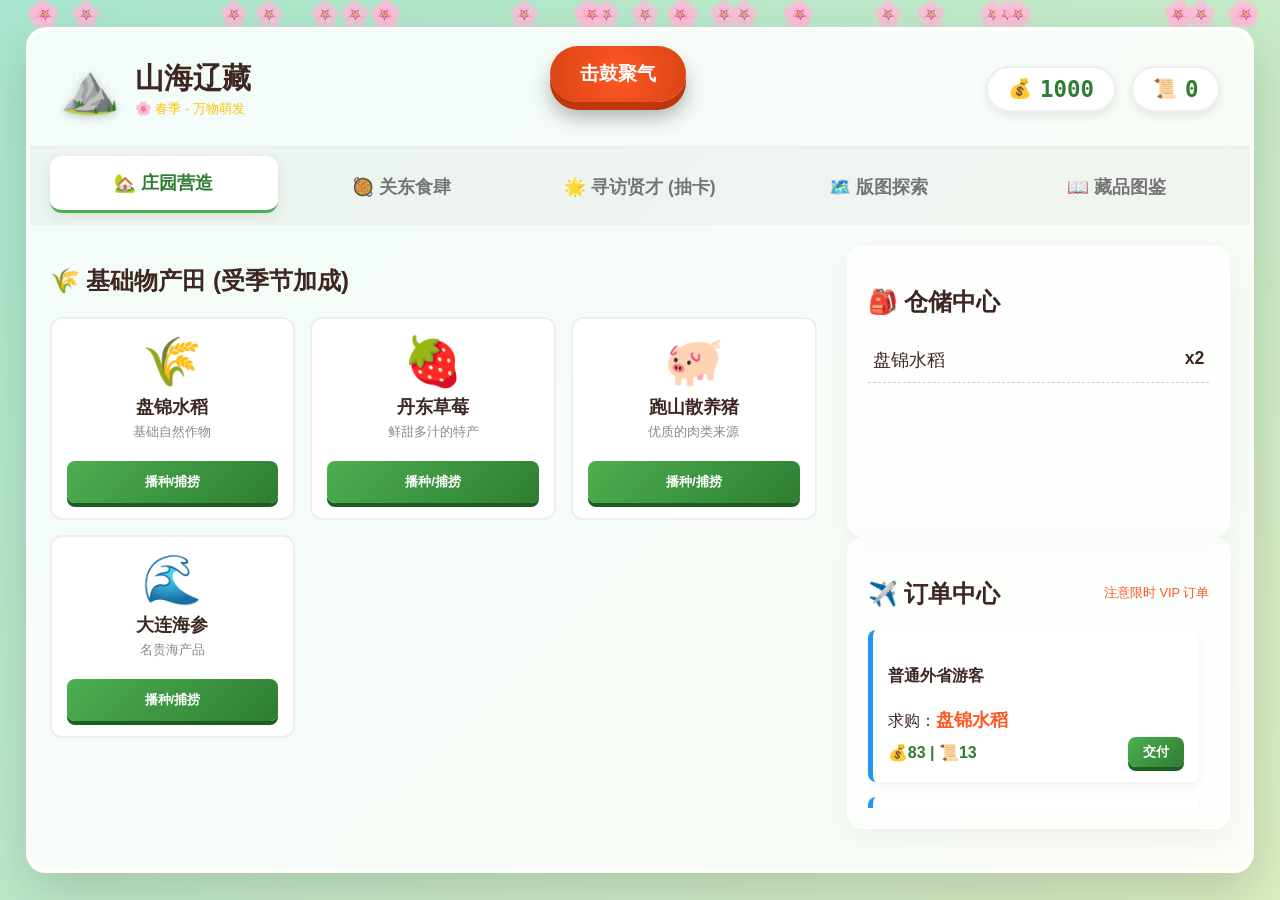
<file: game/index.html>
<!DOCTYPE html>
<html lang="zh-CN">
<head>
    <meta charset="UTF-8">
    <meta name="viewport" content="width=device-width, initial-scale=1.0">
    <title>山海辽藏 - 究极商业体验版</title>
    <link rel="stylesheet" href="style.css">
</head>
<body>

<div id="weather-layer"></div>

<div class="game-container glass-panel">
    <div class="header">
        <div class="brand">
            <div class="logo-icon">⛰️</div>
            <div class="brand-text">
                <h1 style="margin:0; font-size: 1.8rem;">山海辽藏</h1>
                <small id="ui-season-text" style="color:var(--gold);">🌸 春季 - 万物萌发</small>
            </div>
        </div>
        
        <div class="clicker-zone" onclick="Game.doActiveClick(event)">
            <div class="clicker-btn">击鼓聚气</div>
            <div class="combo-text" id="ui-combo">Combo x0</div>
        </div>

        <div class="stats-board">
            <div class="stat-pill"><span class="icon">💰</span> <span id="ui-gold" class="num-font">1000</span></div>
            <div class="stat-pill"><span class="icon">📜</span> <span id="ui-culture" class="num-font">0</span></div>
        </div>
    </div>

    <div class="nav-bar">
        <button class="nav-btn active" onclick="Game.switchTab('tab-manor')">🏡 庄园营造</button>
        <button class="nav-btn" onclick="Game.switchTab('tab-kitchen')">🥘 关东食肆</button>
        <button class="nav-btn" onclick="Game.switchTab('tab-gacha')">🌟 寻访贤才 (抽卡)</button>
        <button class="nav-btn" onclick="Game.switchTab('tab-map')">🗺️ 版图探索</button>
        <button class="nav-btn" onclick="Game.switchTab('tab-pokedex')">📖 藏品图鉴</button>
    </div>

    <div class="main-content">
        
        <div id="tab-manor" class="tab-panel active">
            <div class="split-layout">
                <div class="left-zone scrollable">
                    <h2 class="section-title">🌾 基础物产田 (受季节加成)</h2>
                    <div class="grid-layout" id="ui-farm-grid"></div>
                </div>
                <div class="right-zone">
                    <div class="glass-card mb-15 flex-col h-half">
                        <h2 class="section-title">🎒 仓储中心</h2>
                        <ul class="inventory-list scrollable" id="ui-inventory"></ul>
                    </div>
                    <div class="glass-card flex-col h-half">
                        <div class="flex-between">
                            <h2 class="section-title">✈️ 订单中心</h2>
                            <span style="font-size:0.8rem; color:var(--accent);">注意限时 VIP 订单</span>
                        </div>
                        <div class="order-list scrollable" id="ui-orders"></div>
                    </div>
                </div>
            </div>
        </div>

        <div id="tab-kitchen" class="tab-panel">
            <div class="glass-card h-full flex-col">
                <h2 class="section-title">🥘 关东食肆 (深度加工)</h2>
                <p class="section-desc">将基础物产在此组合烹饪，成品能卖出极高的价格。升级文化馆可提升基础利润。</p>
                <div class="grid-layout scrollable" id="ui-kitchen-grid"></div>
            </div>
        </div>

        <div id="tab-gacha" class="tab-panel">
            <div class="split-layout">
                <div class="left-zone glass-card" style="align-items: center; justify-content: center;">
                    <div style="text-align: center;">
                        <h2 style="font-size: 2rem; color: var(--wood-dark);">寻访辽宁文化大使</h2>
                        <p style="color: #666; margin-bottom: 30px;">消耗 <b>300 文化值</b> 进行一次寻访，有概率结识 SSR 级传承人，获得永久神级 Buff 加成！</p>
                        <div class="gacha-machine">
                            <button class="btn-gacha" onclick="Game.rollGacha(event)">💎 立即寻访 (消耗 300 📜)</button>
                        </div>
                    </div>
                </div>
                <div class="right-zone glass-card flex-col">
                    <h2 class="section-title">🧑‍🤝‍🧑 已结识的贤才 (加成生效中)</h2>
                    <div class="scrollable staff-list" id="ui-staff-list"></div>
                </div>
            </div>
        </div>

        <div id="tab-map" class="tab-panel">
            <div class="glass-card h-full flex-col">
                <h2 class="section-title">🗺️ 辽宁全图景与非遗探索</h2>
                <div class="grid-layout map-grid scrollable" id="ui-map-grid"></div>
            </div>
        </div>

        <div id="tab-pokedex" class="tab-panel">
            <div class="glass-card h-full flex-col">
                <div class="flex-between">
                    <h2 class="section-title">📖 山海图鉴馆</h2>
                    <span class="tag">挂机收益来源</span>
                </div>
                <h3 class="mt-10" style="color:var(--theme-dark);">🎭 已收录非遗 (自动产出金币)</h3>
                <div class="badge-wall mb-15" id="ui-heritage-wall"></div>
                
                <h3 style="color:var(--theme-dark);">🏅 城市探索徽章</h3>
                <div class="badge-wall mb-15" id="ui-badge-wall"></div>

                <h3 style="color:var(--theme-dark);">📦 解锁物产档案 (<span id="ui-dex-progress">0%</span>)</h3>
                <div class="grid-layout dex-grid scrollable" id="ui-pokedex-grid"></div>
            </div>
        </div>

    </div>
</div>

<div class="modal-overlay" id="ui-gacha-result">
    <div class="gacha-showcase">
        <h2 id="gacha-rarity">SSR</h2>
        <div class="gacha-icon" id="gacha-icon">👨‍🍳</div>
        <h3 id="gacha-name">顶级辽菜大厨</h3>
        <p id="gacha-desc">烹饪速度提升 50%</p>
        <button class="btn-primary" style="margin-top:20px;" onclick="document.getElementById('ui-gacha-result').classList.remove('show')">开心收下</button>
    </div>
</div>

<div id="float-layer"></div>

<script src="game.js"></script>
</body>
</html>
</file>
<file: game/style.css>
:root {
    --theme-color: #4CAF50; --theme-dark: #2E7D32;
    --wood-dark: #3E2723; --wood-light: #D7CCC8;
    --gold: #FFC107; --accent: #FF5722;
    --ssr-color: #E040FB; --sr-color: #2196F3; --r-color: #8D6E63;
    --glass-bg: rgba(255, 255, 255, 0.85);
}

* { box-sizing: border-box; -webkit-tap-highlight-color: transparent; }
body {
    margin: 0; padding: 0; height: 100vh; overflow: hidden;
    font-family: 'PingFang SC', 'Microsoft YaHei', sans-serif; color: var(--wood-dark);
    display: flex; justify-content: center; align-items: center;
    background: linear-gradient(135deg, #A8E6CF 0%, #DCEDC1 100%);
    transition: background 2s ease;
}

/* 天气与玻璃拟态 */
#weather-layer { position: fixed; top: 0; left: 0; width: 100%; height: 100%; pointer-events: none; z-index: 1; }
.particle { position: absolute; font-size: 1.5rem; animation: fall linear infinite; opacity: 0.8; }
@keyframes fall { 0% { transform: translateY(-10vh) rotate(0deg); opacity: 0;} 10%{opacity: 1;} 90%{opacity: 1;} 100% { transform: translateY(110vh) rotate(360deg); opacity: 0;} }

.glass-panel { background: var(--glass-bg); backdrop-filter: blur(25px); border: 1px solid rgba(255,255,255,0.7); border-radius: 20px; box-shadow: 0 20px 50px rgba(0,0,0,0.15); }
.game-container { width: 96vw; max-width: 1400px; height: 94vh; display: flex; flex-direction: column; position: relative; z-index: 10; border: 4px solid rgba(255,255,255,0.9); }

/* 头部与连击系统 */
.header { display: flex; justify-content: space-between; align-items: center; padding: 15px 30px; border-bottom: 2px solid rgba(0,0,0,0.05); }
.brand { display: flex; align-items: center; gap: 15px; }
.logo-icon { font-size: 3rem; filter: drop-shadow(0 2px 4px rgba(0,0,0,0.2)); }
.stats-board { display: flex; gap: 15px; }
.stat-pill { background: #fff; padding: 8px 20px; border-radius: 30px; font-weight: bold; font-size: 1.2rem; box-shadow: 0 4px 10px rgba(0,0,0,0.08); border: 2px solid #eee; display: flex; align-items: center; gap: 8px;}
.num-font { font-family: monospace; font-size: 1.4rem; color: var(--theme-dark); }

/* 疯狂连击按钮 */
.clicker-zone { display: flex; flex-direction: column; align-items: center; cursor: pointer; }
.clicker-btn { background: radial-gradient(circle, var(--accent), #D84315); color: white; padding: 15px 30px; border-radius: 50px; font-weight: 900; font-size: 1.2rem; box-shadow: 0 8px 0 #BF360C, 0 15px 20px rgba(0,0,0,0.3); transition: transform 0.1s, box-shadow 0.1s; user-select: none; }
.clicker-btn:active { transform: translateY(8px); box-shadow: 0 0 0 #BF360C, 0 5px 10px rgba(0,0,0,0.3); }
.combo-text { margin-top: 8px; font-weight: bold; color: var(--accent); font-size: 1.1rem; opacity: 0; transition: opacity 0.2s; }
.combo-text.active { opacity: 1; animation: pulse 0.3s ease; }
@keyframes pulse { 0% { transform: scale(1); } 50% { transform: scale(1.5); } 100% { transform: scale(1); } }

/* 导航 */
.nav-bar { display: flex; background: rgba(0,0,0,0.03); padding: 10px 20px; gap: 10px; }
.nav-btn { flex: 1; padding: 15px; border: none; background: transparent; border-radius: 12px; font-size: 1.1rem; font-weight: bold; color: #757575; cursor: pointer; transition: all 0.3s; }
.nav-btn:hover { background: rgba(255,255,255,0.6); color: var(--wood-dark); }
.nav-btn.active { background: #fff; color: var(--theme-dark); box-shadow: 0 4px 12px rgba(0,0,0,0.08); transform: translateY(-2px); border-bottom: 3px solid var(--theme-color); }

/* 布局 */
.main-content { flex: 1; padding: 20px; overflow: hidden; position: relative; }
.tab-panel { display: none; height: 100%; animation: fadeUp 0.3s ease-out; }
.tab-panel.active { display: block; }
@keyframes fadeUp { from { opacity: 0; transform: translateY(20px); } to { opacity: 1; transform: translateY(0); } }

.split-layout { display: flex; gap: 20px; height: 100%; }
.left-zone { flex: 2; display: flex; flex-direction: column; }
.right-zone { flex: 1; display: flex; flex-direction: column; }
.glass-card { background: rgba(255,255,255,0.7); border-radius: 16px; padding: 20px; border: 1px solid rgba(255,255,255,0.9); box-shadow: 0 8px 32px rgba(0,0,0,0.05); }
.flex-col { display: flex; flex-direction: column; } .h-half { height: calc(50% - 10px); } .h-full { height: 100%; }
.flex-between { display: flex; justify-content: space-between; align-items: center; }
.scrollable { overflow-y: auto; padding-right: 10px; }
.scrollable::-webkit-scrollbar { width: 8px; } .scrollable::-webkit-scrollbar-thumb { background: #ccc; border-radius: 10px; }

/* 生产网格 */
.grid-layout { display: grid; grid-template-columns: repeat(auto-fill, minmax(200px, 1fr)); gap: 15px; }
.map-grid { grid-template-columns: repeat(auto-fill, minmax(260px, 1fr)); }
.dex-grid { grid-template-columns: repeat(auto-fill, minmax(150px, 1fr)); }

.item-card { background: #fff; border-radius: 12px; padding: 15px; text-align: center; border: 2px solid #eee; transition: all 0.2s; position: relative; }
.item-card:hover { transform: translateY(-5px); box-shadow: 0 10px 20px rgba(0,0,0,0.1); border-color: var(--theme-color); }
.item-icon { font-size: 3rem; margin-bottom: 5px; display: inline-block; }
.item-card h3 { margin: 0 0 5px 0; font-size: 1.1rem; }
.item-card p { margin: 0 0 10px 0; font-size: 0.8rem; color: #888; }

/* 按钮体系 */
.btn-primary { position: relative; width: 100%; padding: 12px; background: linear-gradient(135deg, var(--theme-color), var(--theme-dark)); color: white; border: none; border-radius: 8px; font-weight: bold; cursor: pointer; box-shadow: 0 4px 0 #1B5E20; transition: all 0.1s; overflow: hidden; }
.btn-primary:active { transform: translateY(4px); box-shadow: none; }
.btn-primary:disabled { background: #CFD8DC; box-shadow: 0 4px 0 #90A4AE; cursor: not-allowed; transform: none; }
.btn-progress { position: absolute; left: 0; top: 0; height: 100%; width: 0%; background: rgba(255,215,0,0.3); z-index: 1; transition: width 0.1s linear; }
.btn-txt { position: relative; z-index: 2; }

/* 订单中心 (引入 VIP 闪烁) */
.inventory-list { list-style: none; padding: 0; margin: 0; }
.inventory-list li { display: flex; justify-content: space-between; padding: 10px 5px; border-bottom: 1px dashed #ccc; font-size: 1.1rem; }
.order-card { background: #fff; border-left: 5px solid #2196F3; border-radius: 8px; padding: 15px; margin-bottom: 15px; box-shadow: 0 4px 10px rgba(0,0,0,0.05); position: relative; overflow: hidden;}
.order-card.vip { border-left-color: var(--gold); background: linear-gradient(to right, #FFFDE7, #fff); box-shadow: 0 0 15px rgba(255,193,7,0.4); animation: vipPulse 2s infinite; }
.order-card.vip::after { content: 'VIP 限时'; position: absolute; top: 10px; right: -25px; background: var(--accent); color: white; font-size: 0.7rem; font-weight: bold; padding: 4px 25px; transform: rotate(45deg); }
@keyframes vipPulse { 0%,100% { box-shadow: 0 0 10px rgba(255,193,7,0.3); } 50% { box-shadow: 0 0 25px rgba(255,193,7,0.8); } }
.timer-bar { height: 4px; background: var(--accent); width: 100%; margin-top: 10px; border-radius: 2px; }

/* 寻访抽卡系统 (Gacha) */
.btn-gacha { background: linear-gradient(135deg, #FF9800, #F44336); color: white; padding: 20px 40px; font-size: 1.5rem; font-weight: 900; border: none; border-radius: 50px; cursor: pointer; box-shadow: 0 10px 0 #BF360C, 0 20px 30px rgba(244,67,54,0.4); transition: all 0.2s; }
.btn-gacha:hover { transform: scale(1.05); } .btn-gacha:active { transform: translateY(10px); box-shadow: none; }
.staff-card { display: flex; align-items: center; background: #fff; padding: 15px; border-radius: 12px; margin-bottom: 10px; border: 2px solid #eee; }
.staff-card.ssr { border-color: var(--ssr-color); background: #FAF5FF; }
.staff-card.sr { border-color: var(--sr-color); background: #E3F2FD; }
.staff-icon { font-size: 2.5rem; margin-right: 15px; }

/* 全屏抽卡结算动画 */
.modal-overlay { position: fixed; top: 0; left: 0; width: 100%; height: 100%; background: rgba(0,0,0,0.8); backdrop-filter: blur(10px); display: none; justify-content: center; align-items: center; z-index: 99999; }
.modal-overlay.show { display: flex; animation: fadeIn 0.3s; }
.gacha-showcase { text-align: center; color: white; animation: dropDown 0.5s cubic-bezier(0.175, 0.885, 0.32, 1.275); }
@keyframes dropDown { from { transform: translateY(-100vh) scale(0.1); } to { transform: translateY(0) scale(1); } }
.gacha-showcase h2 { font-size: 4rem; margin: 0; text-shadow: 0 0 20px currentColor; }
.gacha-showcase.ssr h2 { color: var(--ssr-color); } .gacha-showcase.sr h2 { color: var(--sr-color); } .gacha-showcase.r h2 { color: var(--r-color); }
.gacha-icon { font-size: 8rem; margin: 20px 0; filter: drop-shadow(0 0 30px rgba(255,255,255,0.5)); }

/* 图鉴与徽章 */
.badge-wall { display: flex; flex-wrap: wrap; gap: 10px; }
.badge-item { padding: 8px 15px; background: #fff; border: 1px solid #ddd; border-radius: 20px; font-size: 0.9rem; font-weight: bold; color: var(--theme-dark); box-shadow: 0 2px 5px rgba(0,0,0,0.05); }
.dex-card { background: #fff; border: 2px dashed #ccc; border-radius: 12px; padding: 15px; text-align: center; filter: grayscale(100%); opacity: 0.5; }
.dex-card.active { filter: grayscale(0%); opacity: 1; border-style: solid; border-color: var(--theme-color); box-shadow: 0 4px 10px rgba(0,0,0,0.1); }

/* 悬浮飞字 */
#float-layer { position: fixed; top: 0; left: 0; width: 100%; height: 100%; pointer-events: none; z-index: 10000; }
.float-text { position: absolute; font-weight: 900; font-size: 2rem; text-shadow: 0 4px 10px rgba(0,0,0,0.5); animation: floatUp 1s ease-out forwards; }
@keyframes floatUp { 0% { transform: translate(-50%, 0) scale(0.5); opacity: 0; } 20% { transform: translate(-50%, -50px) scale(1.2); opacity: 1; } 100% { transform: translate(-50%, -150px) scale(1); opacity: 0; } }
</file>
